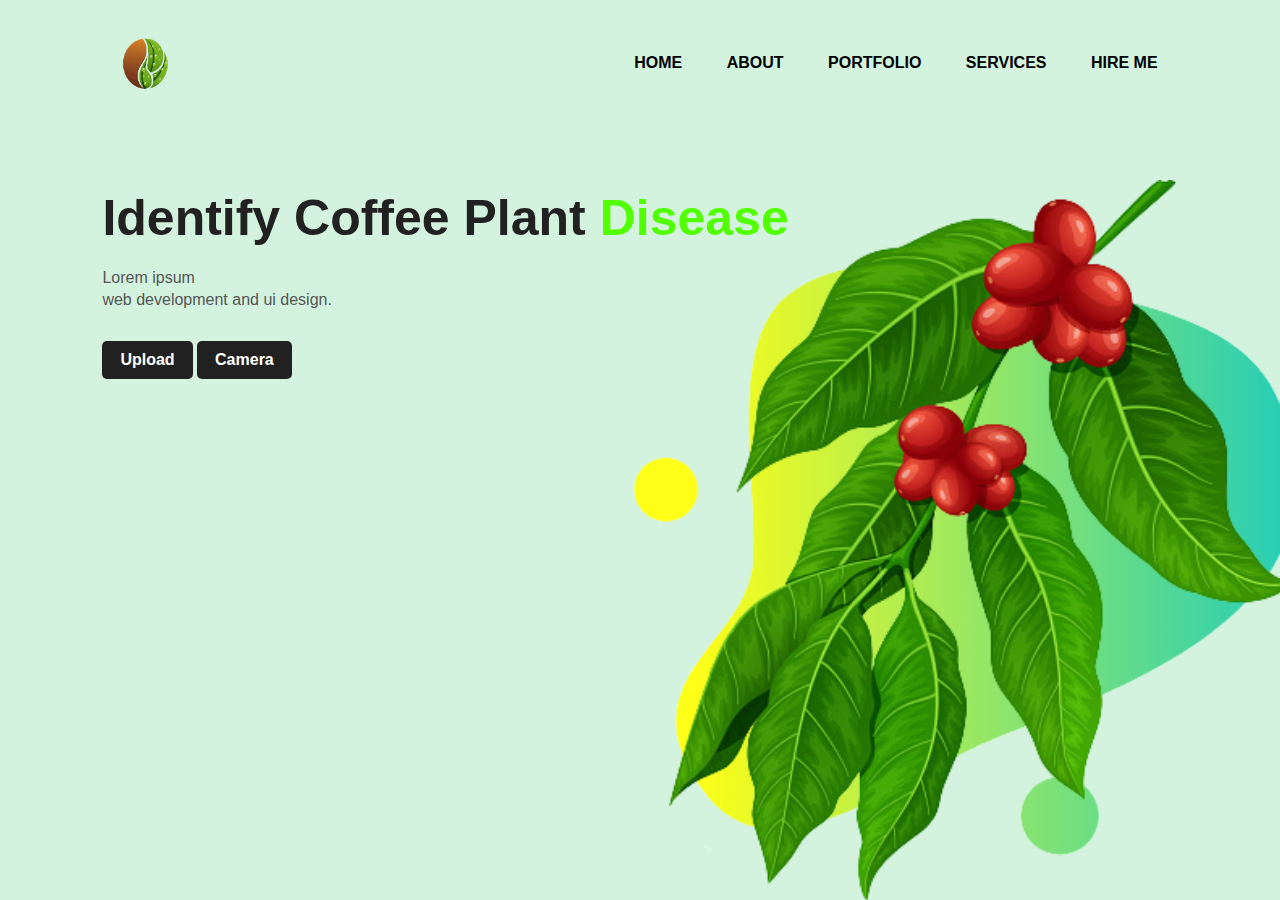
<file: UI/index.html>
<!DOCTYPE html>
<html lang="en">
<head>
    <meta charset="UTF-8">
    <meta http-equiv="X-UA-Compatible" content="IE=edge">
    <meta name="viewport" content="width=device-width, initial-scale=1.0">
    <title>Personle Portfolio Website</title>
    <link rel="stylesheet" href="styles.css">
    <link rel="stylesheet" href="https://cdnjs.cloudflare.com/ajax/libs/font-awesome/5.15.3/css/all.min.css" integrity="sha512-iBBXm8fW90+nuLcSKlbmrPcLa0OT92xO1BIsZ+ywDWZCvqsWgccV3gFoRBv0z+8dLJgyAHIhR35VZc2oM/gI1w==" crossorigin="anonymous" referrerpolicy="no-referrer" />
</head>
<body>
    <div class="hero">
        <nav>
            <img src="images/logo2.png" class="logo">
            <ul>
                <li><a href="#">HOME</a></li>
                <li><a href="#">ABOUT</a></li>
                <li><a href="#">PORTFOLIO</a></li>
                <li><a href="#">SERVICES</a></li>
                <li><a href="#">HIRE ME</a></li>
            </ul>
        </nav>
        <div class="detel">
            <h1>Identify Coffee Plant<span> Disease</span></h1>
            <p>Lorem ipsum <br> web development and ui design. </p>
            <a href="#">Upload</a>
            <a href="#">Camera</a>
        </div>
        <div class="images">
            <img src="images/shape.png" class="shape">
            <img src="images/leaf.png" class="leaf">
        </div>

        <div class="social">
           <a href="#"><i class="fab fa-dribbble"></i></a>
           <a href="https://www.instagram.com/_pepsky/"><i class="fab fa-instagram"></i></a>
           <a href="#"><i class="fab fa-behance"></i></a>
        </div>
    </div>
</body>
</html>
</file>
<file: UI/styles.css>
*{
    margin: 0;
    padding: 0;
    font-family: sans-serif;
}

.hero{
    position: relative;
    width: 100%;
    height: 100vh;
    background: #d3f3de;
    position: relative;
}

nav{
    display: flex;
    width: 84%;
    margin: auto;
    padding: 20px 0;
    align-items: center;
    justify-content: space-between;
}

.logo{
    width: 85px;
    cursor: pointer;
}

nav ul li {
    display: inline-block;
    list-style: none;
    margin: 10px 20px;
}

nav ul li a{
    text-decoration: none;
    color: #000;
    font-weight: bold;
}

nav ul li a:hover{
    color: red;
}

.detel{
    margin-left: 8%;
    margin-top: 5%;
}

.detel h1{
    font-size: 50px;
    color: #212121;
    margin-bottom: 20px;
}

span{
    color: rgb(81, 255, 0);
    
}

.detel p{
    color: #555;
    line-height: 22px;
}

.detel a{
    background: #212121;
    padding: 10px 18px;
    text-decoration: none;
    font-weight: bold;
    color: #fff;
    display: inline-block;
    margin: 30px 0;
    border-radius: 5px;
}

.images{
    width: 45%;
    height: 80%;
    position: absolute;
    bottom: 0;
    right: 10px;
}

.images img{
    height: 100%;
    position: absolute;
    left: 50%;
    bottom: 0;
    transform: translateX(-50%);
    transition: bottom 1s, left 1s;
}

.images:hover .shape{
    bottom: 40px;
}

.images:hover .girl{
    left: 45%;
}

.social{
    margin-left: 8%;
    margin-top: 100px;
}

.social a{
    font-size: 30px;
    color: #212121;
    margin-right: 20px;
}

.social a:hover{
    color: rgb(81, 255, 0);
}
</file>
